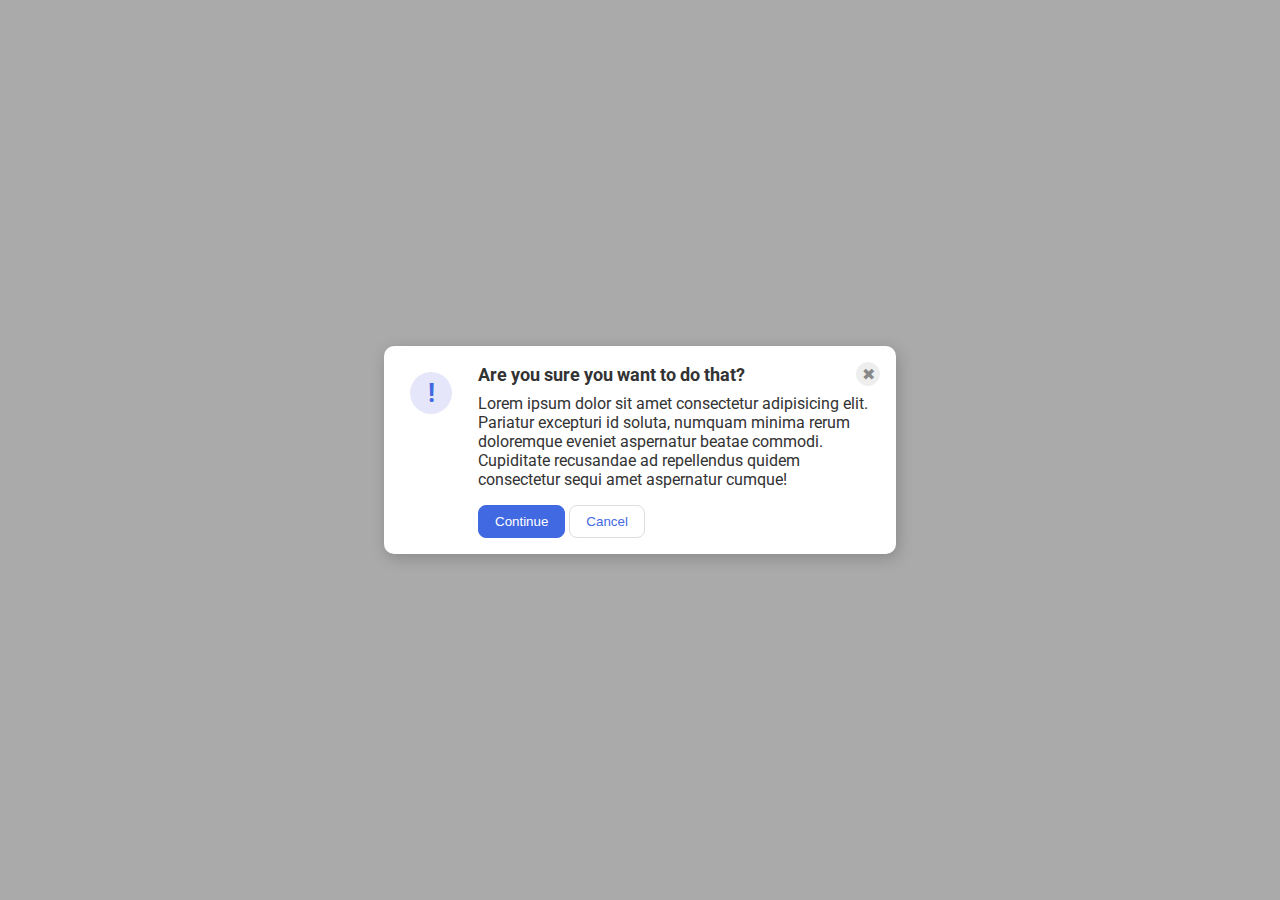
<file: flex/05-flex-modal/index.html>
<!DOCTYPE html>
<html lang="en">
  <head>
    <meta charset="UTF-8" />
    <meta http-equiv="X-UA-Compatible" content="IE=edge" />
    <meta name="viewport" content="width=device-width, initial-scale=1.0" />
    <link rel="stylesheet" href="style.css" />
    <title>Modal</title>
  </head>
  <body>
    <!-- I had to cheat on this one -->
    <div class="modal">
      <div class="icon">!</div>
      <div>
        <div class="header">
          Are you sure you want to do that?
          <button class="close-button">✖</button>
        </div>
        <div class="text">
          Lorem ipsum dolor sit amet consectetur adipisicing elit. Pariatur
          excepturi id soluta, numquam minima rerum doloremque eveniet
          aspernatur beatae commodi. Cupiditate recusandae ad repellendus quidem
          consectetur sequi amet aspernatur cumque!
        </div>
        <button class="continue">Continue</button>
        <button class="cancel">Cancel</button>
      </div>
    </div>
  </body>
</html>
</file>
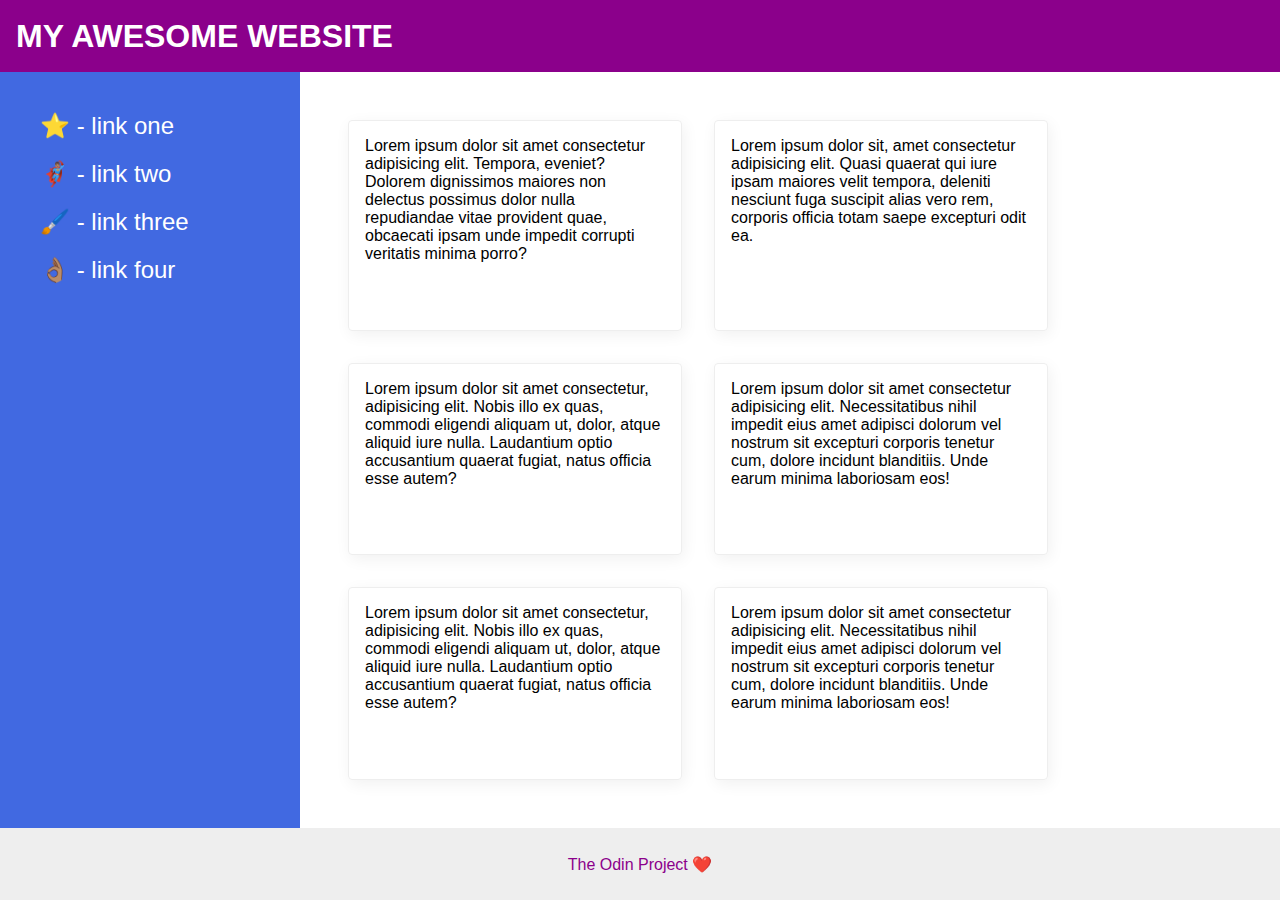
<file: flex/07-flex-layout-2/index.html>
<!DOCTYPE html>
<html lang="en">
  <head>
    <meta charset="UTF-8" />
    <meta http-equiv="X-UA-Compatible" content="IE=edge" />
    <meta name="viewport" content="width=device-width, initial-scale=1.0" />
    <title>The Holy Grail</title>
    <link rel="stylesheet" href="style.css" />
  </head>
  <body>
    <div class="header">MY AWESOME WEBSITE</div>
    <div class="container">
      <div class="sidebar">
        <ul>
          <li><a href="#">⭐ - link one</a></li>
          <li><a href="#">🦸🏽‍♂️ - link two</a></li>
          <li><a href="#">🖌️ - link three</a></li>
          <li><a href="#">👌🏽 - link four</a></li>
        </ul>
      </div>
      <div class="card-container">
        <div class="card">
          Lorem ipsum dolor sit amet consectetur adipisicing elit. Tempora,
          eveniet? Dolorem dignissimos maiores non delectus possimus dolor nulla
          repudiandae vitae provident quae, obcaecati ipsam unde impedit
          corrupti veritatis minima porro?
        </div>
        <div class="card">
          Lorem ipsum dolor sit, amet consectetur adipisicing elit. Quasi
          quaerat qui iure ipsam maiores velit tempora, deleniti nesciunt fuga
          suscipit alias vero rem, corporis officia totam saepe excepturi odit
          ea.
        </div>
        <div class="card">
          Lorem ipsum dolor sit amet consectetur, adipisicing elit. Nobis illo
          ex quas, commodi eligendi aliquam ut, dolor, atque aliquid iure nulla.
          Laudantium optio accusantium quaerat fugiat, natus officia esse autem?
        </div>
        <div class="card">
          Lorem ipsum dolor sit amet consectetur adipisicing elit.
          Necessitatibus nihil impedit eius amet adipisci dolorum vel nostrum
          sit excepturi corporis tenetur cum, dolore incidunt blanditiis. Unde
          earum minima laboriosam eos!
        </div>
        <div class="card">
          Lorem ipsum dolor sit amet consectetur, adipisicing elit. Nobis illo
          ex quas, commodi eligendi aliquam ut, dolor, atque aliquid iure nulla.
          Laudantium optio accusantium quaerat fugiat, natus officia esse autem?
        </div>
        <div class="card">
          Lorem ipsum dolor sit amet consectetur adipisicing elit.
          Necessitatibus nihil impedit eius amet adipisci dolorum vel nostrum
          sit excepturi corporis tenetur cum, dolore incidunt blanditiis. Unde
          earum minima laboriosam eos!
        </div>
      </div>
    </div>

    <div class="footer">The Odin Project ❤️</div>
  </body>
</html>
</file>
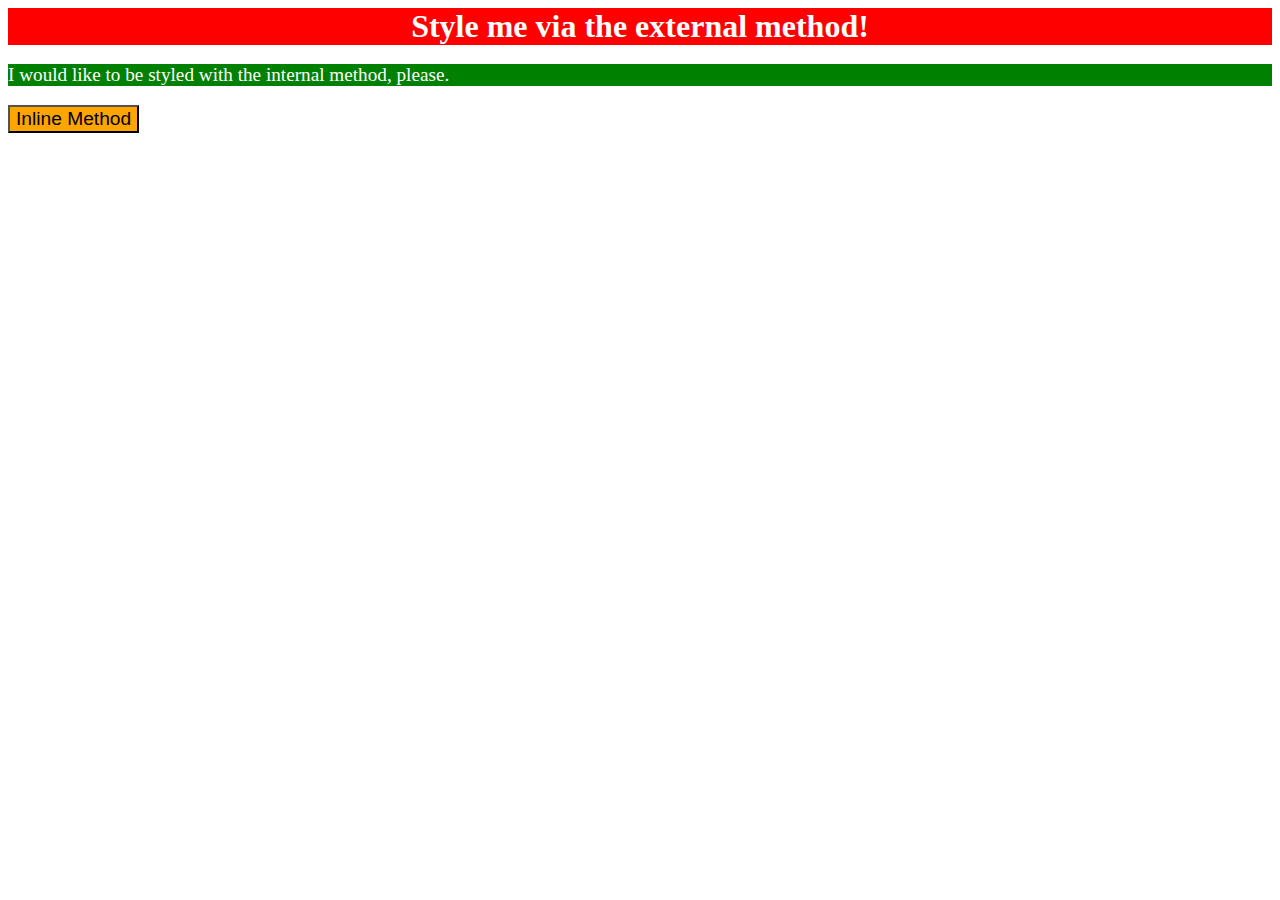
<file: foundations/01-css-methods/index.html>
<!DOCTYPE html>
<html lang="en">
  <head>
    <meta charset="UTF-8" />
    <meta http-equiv="X-UA-Compatible" content="IE=edge" />
    <meta name="viewport" content="width=device-width, initial-scale=1.0" />
    <link rel="stylesheet" href="./style.css" />
    <style>
      p {
        color: white;
        background-color: green;
        font-size: 1.2rem;
      }
    </style>
    <title>Methods for Adding CSS</title>
  </head>
  <body>
    <div>Style me via the external method!</div>
    <p>I would like to be styled with the internal method, please.</p>
    <button
      style="background-color: orange; font-size: 1.2rem; /* padding: 5px; */"
    >
      Inline Method
    </button>
  </body>
</html>
</file>
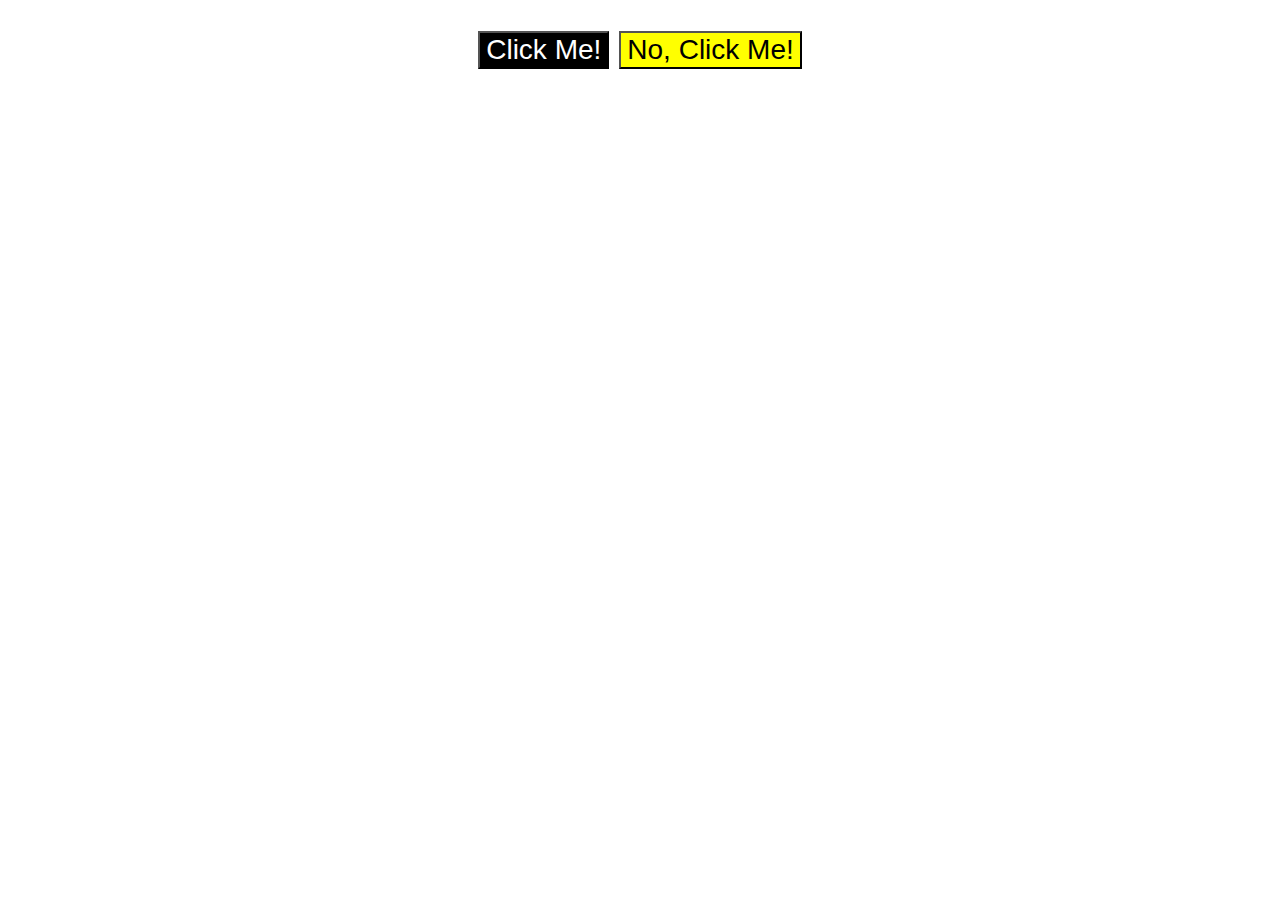
<file: foundations/03-grouping-selectors/index.html>
<!DOCTYPE html>
<html lang="en">
  <head>
    <meta charset="UTF-8" />
    <meta http-equiv="X-UA-Compatible" content="IE=edge" />
    <meta name="viewport" content="width=device-width, initial-scale=1.0" />
    <title>Grouping Selectors</title>
    <link rel="stylesheet" href="style.css" />
    <link rel="preconnect" href="https://fonts.googleapis.com" />
    <link rel="preconnect" href="https://fonts.gstatic.com" crossorigin />
  </head>
  <body>
    <button class="btn1">Click Me!</button>
    <button class="btn2">No, Click Me!</button>
  </body>
</html>
</file>
<file: flex/05-flex-modal/style.css>
@import url("https://fonts.googleapis.com/css2?family=Roboto:wght@400;700&display=swap");

html,
body {
  height: 100%;
  margin: 0;
}

body {
  font-family: Roboto, sans-serif;
  margin: 0;
  background: #aaa;
  color: #333;
  /* I'll give you this one for free lol */
  display: flex;
  align-items: center;
  justify-content: center;
}

/* I had to cheat on this one */

.modal {
  background: white;
  width: 480px;
  border-radius: 10px;
  box-shadow: 2px 4px 16px rgba(0, 0, 0, 0.2);
  display: flex;
  gap: 16px;
  padding: 16px;
}

.header {
  display: flex;
  justify-content: space-around;
  align-items: center;
  display: flex;
  align-items: center;
  justify-content: space-between;
  font-size: 18px;
  font-weight: 700;
  margin-bottom: 8px;
}

.icon {
  color: royalblue;
  font-size: 26px;
  font-weight: 700;
  background: lavender;
  width: 42px;
  height: 42px;
  border-radius: 50%;
  display: flex;
  align-items: center;
  justify-content: center;
  margin: 10px;
  flex-shrink: 0;
}

.text {
  margin-bottom: 16px;
}

.close-button {
  background: #eee;
  border-radius: 50%;
  color: #888;
  font-weight: 400;
  font-size: 16px;
  height: 24px;
  width: 24px;
  display: flex;
  align-items: center;
  justify-content: center;
  border: 1px solid #eee;
  padding: 0;
}

button {
  cursor: pointer;
  padding: 8px 16px;
  border-radius: 8px;
}

button.continue {
  background: royalblue;
  border: 1px solid royalblue;
  color: white;
}

button.cancel {
  background: white;
  border: 1px solid #ddd;
  color: royalblue;
}
</file>
<file: flex/07-flex-layout-2/style.css>
body {
  font-family: -apple-system, BlinkMacSystemFont, "Segoe UI", Roboto, Oxygen,
    Ubuntu, Cantarell, "Open Sans", "Helvetica Neue", sans-serif;
  margin: 0;
  min-height: 100vh;
  display: flex;
  flex-direction: column;
}

.header {
  height: 72px;
  background: darkmagenta;
  color: white;
  font-size: 2rem;
  font-weight: bolder;
  display: flex;
  align-items: center;
  padding: 0 1rem;
}

.container {
  flex: 1;
  display: flex;
}

.card-container {
  padding: 2rem;
  display: flex;
  flex-wrap: wrap;
}

.card {
  border: 1px solid #eee;
  box-shadow: 2px 4px 16px rgba(0, 0, 0, 0.06);
  border-radius: 4px;
  width: 300px;
  padding: 1rem;
  margin: 1rem;
}

.footer {
  height: 72px;
  background: #eee;
  color: darkmagenta;
  display: flex;
  justify-content: center;
  align-items: center;
}

.sidebar {
  width: 300px;
  background: royalblue;
  box-sizing: border-box;
  flex-shrink: 0;
  padding: 20px;
}

ul {
  list-style-type: none;
  padding: 0;
  margin: 0;
}

li {
  margin: 20px;
}

a {
  color: #fff;
  text-decoration: none;
  font-size: 1.5rem;
}
</file>
<file: foundations/01-css-methods/style.css>
div {
  color: white;
  background-color: red;
  font-size: 2rem;
  font-weight: bolder;
  text-align: center;
}
</file>
<file: foundations/03-grouping-selectors/style.css>
body {
  margin: 0;
  padding: 0;
  height: 100px;
  display: flex;
  justify-content: center;
  align-items: center;
  gap: 10px;
}

.btn1,
.btn2 {
  font-size: 1.75rem;
  font-family: Helvetica, "Times New Roman", sans-serif;
}

.btn1 {
  background-color: black;
  color: white;
}

.btn2 {
  background-color: yellow;
}
</file>
